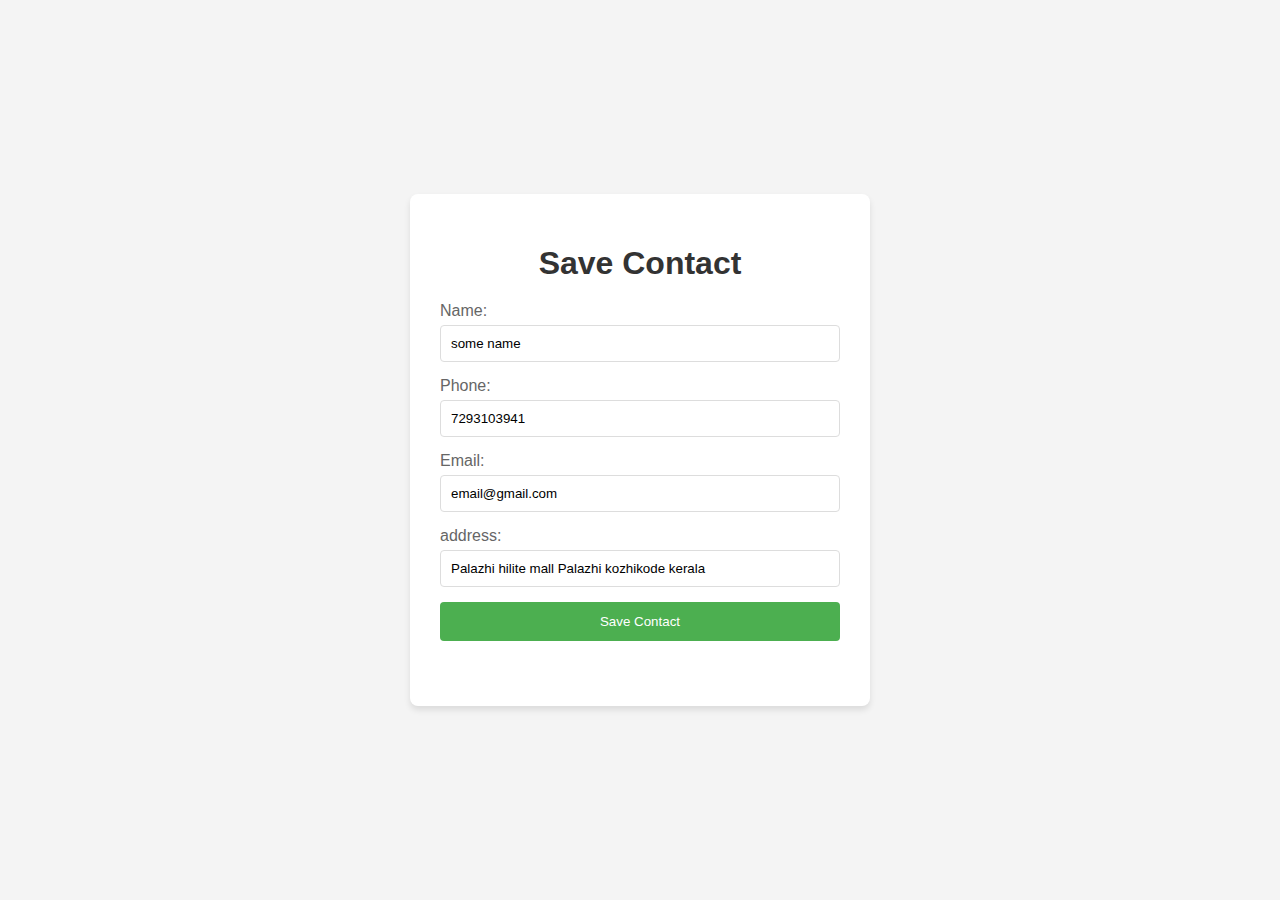
<file: index.html>
<!DOCTYPE html>
<html lang="en">

<head>
    <meta charset="UTF-8">
    <meta name="viewport" content="width=device-width, initial-scale=1.0">
    <title>Contact Save App</title>
    <link rel="stylesheet" href="styles.css">
</head>

<body>
    <div class="container">
        <h1>Save Contact</h1>
        <form id="contactForm">
            <div class="form-group">
                <label for="name">Name:</label>
                <input value="some name" type="text" id="name" name="name" required>
            </div>
            <div class="form-group">
                <label for="phone">Phone:</label>
                <input value="7293103941" type="tel" id="phone" name="phone" required>
            </div>
            <div class="form-group">
                <label for="email">Email:</label>
                <input value="email@gmail.com" type="email" id="email" name="email" required>
            </div>
            <div class="form-group">
                <label for="address">address:</label>
                <input value="Palazhi hilite mall Palazhi kozhikode kerala  " type="text" id="address" name="address"
                    required>
            </div>
            <button type="submit" id="saveContactBtn">Save Contact</button>
        </form>

        <div id="message" class="message"></div>
    </div>

    <script src="script.js"></script>
</body>

</html>
</file>
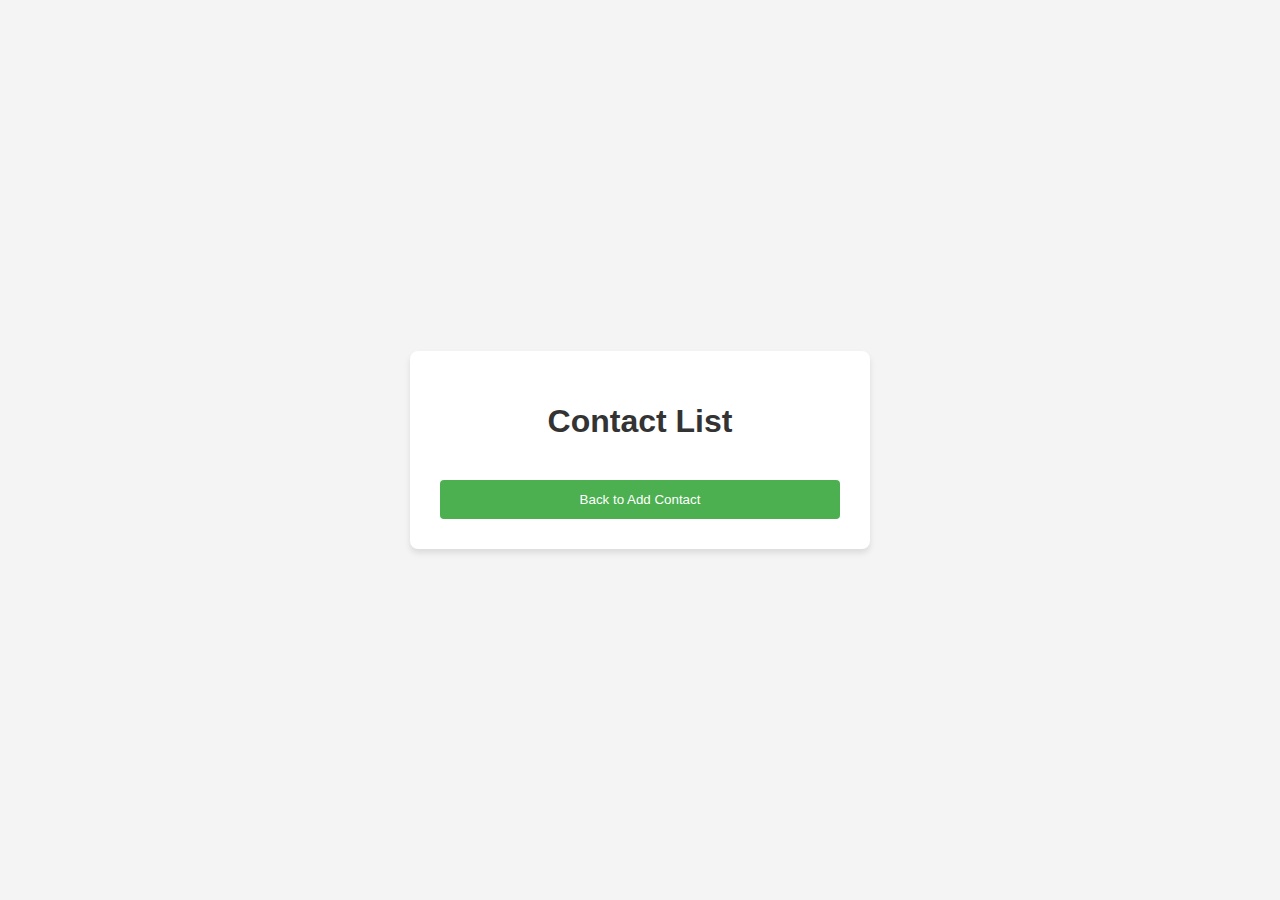
<file: contact-list.html>
<!DOCTYPE html>
<html lang="en">

<head>
    <meta charset="UTF-8">
    <meta name="viewport" content="width=device-width, initial-scale=1.0">
    <title>Contact List</title>
    <link rel="stylesheet" href="styles.css">
</head>

<body>
    <div class="container">
        <h1>Contact List</h1>
        <div id="savedContactMessage" class="message"></div>
        <div id="contactList"></div>
        <button id="backBtn" class="back-button">Back to Add Contact</button>
    </div>

    <script>
        document.addEventListener('DOMContentLoaded', () => {
            const savedContactMessage = document.getElementById('savedContactMessage');
            const contactList = document.getElementById('contactList');
            const backBtn = document.getElementById('backBtn');

            // Check for saved contact in URL
            const urlParams = new URLSearchParams(window.location.search);
            const savedContactParam = urlParams.get('savedContact');

            if (savedContactParam) {
                try {
                    const savedContact = JSON.parse(savedContactParam);
                    savedContactMessage.textContent = `New contact saved: ${savedContact.name}`;
                    savedContactMessage.className = 'message success';

                    // Display contact details
                    const contactDetails = document.createElement('div');
                    contactDetails.innerHTML = `
                        <p><strong>Name:</strong> ${savedContact.name}</p>
                        <p><strong>Phone:</strong> ${savedContact.phone}</p>
                        <p><strong>Email:</strong> ${savedContact.email}</p>
                    `;
                    contactList.appendChild(contactDetails);
                } catch (error) {
                    console.error('Error parsing saved contact:', error);
                }
            }

            // Back button functionality
            backBtn.addEventListener('click', () => {
                window.location.href = 'index.html';
            });
        });
    </script>
</body>

</html>
</file>
<file: styles.css>
body {
    font-family: Arial, sans-serif;
    background-color: #f4f4f4;
    margin: 0;
    padding: 0;
    display: flex;
    justify-content: center;
    align-items: center;
    height: 100vh;
}

.container {
    background-color: white;
    padding: 30px;
    border-radius: 8px;
    box-shadow: 0 4px 6px rgba(0, 0, 0, 0.1);
    width: 100%;
    max-width: 400px;
}

h1 {
    text-align: center;
    color: #333;
    margin-bottom: 20px;
}

.form-group {
    margin-bottom: 15px;
}

label {
    display: block;
    margin-bottom: 5px;
    color: #666;
}

input {
    width: 100%;
    padding: 10px;
    border: 1px solid #ddd;
    border-radius: 4px;
    box-sizing: border-box;
}

button {
    width: 100%;
    padding: 12px;
    background-color: #4CAF50;
    color: white;
    border: none;
    border-radius: 4px;
    cursor: pointer;
    transition: background-color 0.3s ease;
}

button:hover {
    background-color: #45a049;
}

.message {
    margin-top: 15px;
    padding: 10px;
    text-align: center;
    border-radius: 4px;
}

.message.success {
    background-color: #dff0d8;
    color: #3c763d;
}

.message.error {
    background-color: #f2dede;
    color: #a94442;
}
</file>
